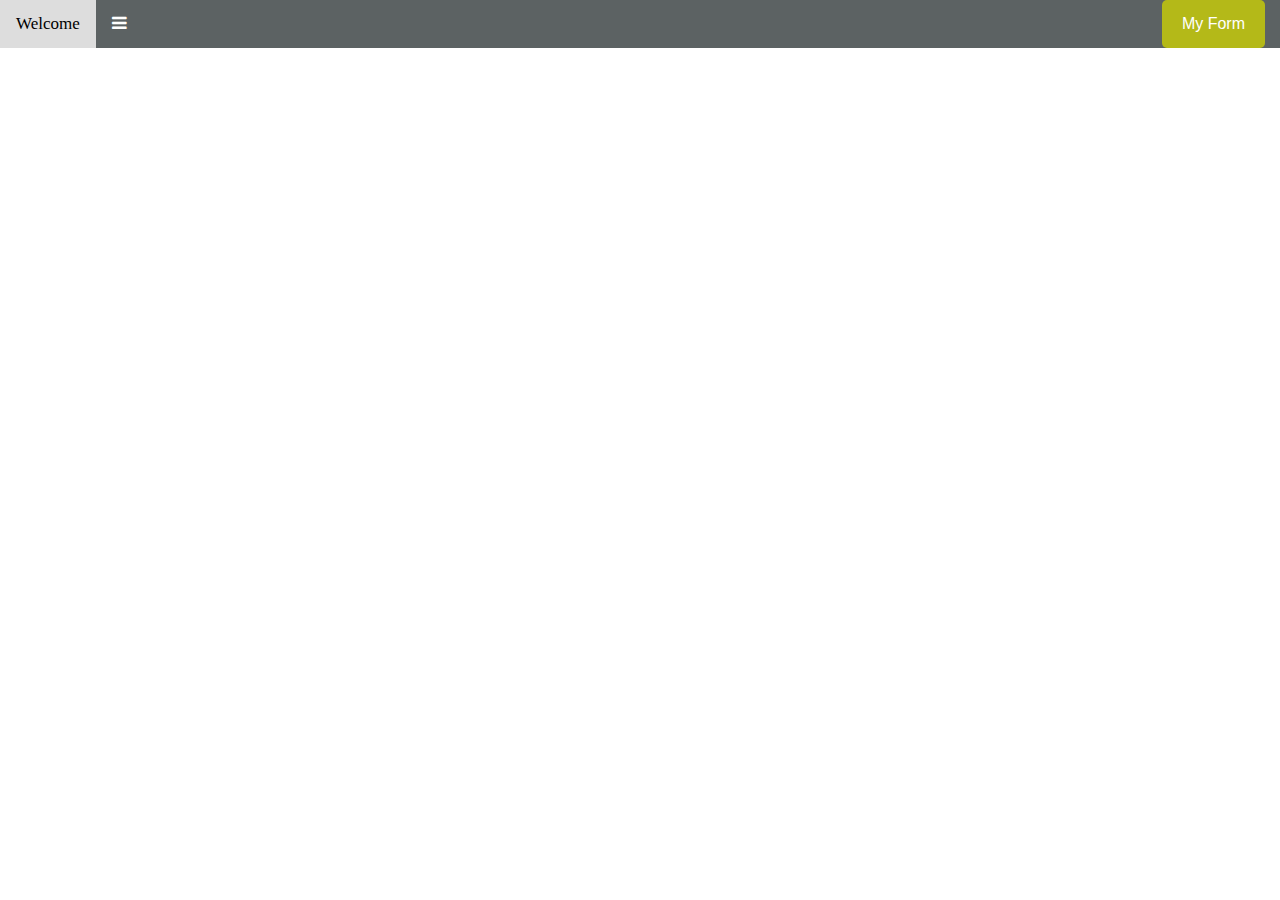
<file: Day-4/index.html>
<!DOCTYPE html>
<html lang="en">

<head>
  <meta name="viewport" content="width=device-width, initial-scale=1">
  <link rel="stylesheet" href="https://cdnjs.cloudflare.com/ajax/libs/font-awesome/4.7.0/css/font-awesome.min.css">
  <link rel="stylesheet" href="index.css">
</head>

<body>

  <div class="container">

    <div class="navbar">

      <a href="" class="active">Welcome</a>

      <div class="button-container">
        <button onclick="showForm()">My Form</button>
      </div>

      <a href="javascript:void(0);" class="icon" onclick="nav_list()">
        <i class="fa fa-bars"></i>
      </a>

      <div id="myLinks" style="display: none;">
        <a href="">Home</a>
        <a href="">Contact</a>
        <a href="">Service</a>
        <a href="">About</a>
      </div>
      
    </div>

    <form id="myForm" class="myform">
      <h3>My Form</h3>

      <label for="fname">First Name:</label>
      <input type="text" id="fname" placeholder="Enter Your First Name"><br>

      <label for="lname">Last Name:</label>
      <input type="text" id="lname" placeholder="Enter Your Last Name"><br>

      <label for="email">Email</label>
      <input type="email" id="email" placeholder="Enter Your Email Adress"><br>

      <label for="contact">Contact No.</label>
      <input type="number" id="contact" placeholder="Enter Your Contact Number"><br>

      <legend>Gender:</legend>
        <label for="male">Male</label>
        <input type="radio" id="male" value="male" checked>
        <label for="female">Female</label>
        <input type="radio" id="female" value="female"><br>
      
      <div class="closebutton">
        <button onclick="closebutton()">Close</button>
      </div>
      
      <input type="submit" value="Submit" class="sb-button">
      
    </form>
  </div>

 <script src="index.js"></script>

</body>

</html>
</file>
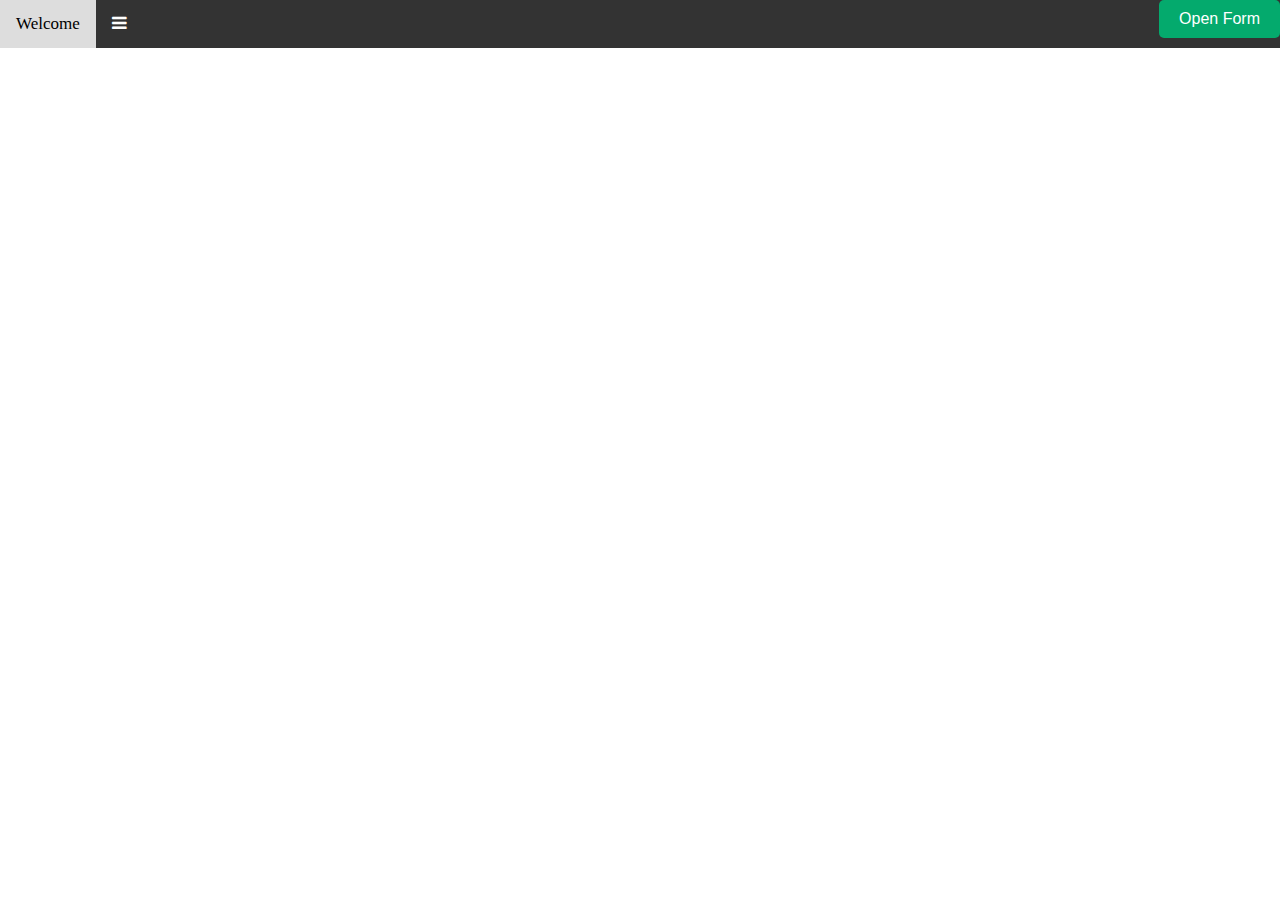
<file: extra/index.html>
<!DOCTYPE html>
<html lang="en">

<head>
  <meta name="viewport" content="width=device-width, initial-scale=1">
  <link rel="stylesheet" href="https://cdnjs.cloudflare.com/ajax/libs/font-awesome/4.7.0/css/font-awesome.min.css">
  <style>
    body {
      margin: 0;
      /* Remove default margin */
    }

    .navbar {
      overflow: hidden;
      background-color: #333;
      position: relative;
    }

    .navbar a {
      color: white;
      padding: 14px 16px;
      text-decoration: none;
      font-size: 17px;
      display: block;
      float: left;
    }

    .navbar .button-container {
      float: right;
      display: block;
      /* Hidden by default */
    }

    .navbar .button-container button {
      background-color: #04AA6D;
      color: white;
      border: none;
      padding: 10px 20px;
      font-size: 16px;
      cursor: pointer;
      border-radius: 5px;
    }

    .navbar a:hover {
      background-color: #ddd;
      color: black;
    }

    .active {
      background-color: #04AA6D;
      color: white;
    }

    .myform {
      display: none;
    }

    /* Media Query for Tablet and Smaller Screens */
    @media screen and (max-width: 900px) {
      .navbar a:not(:first-child) {
        display: block;
      }

      .navbar a.icon {
        float: right;
        display: block;
      }

      .navbar .button-container {
        float: none;
        display: block;
        text-align: center;
      }

      .myform {
        float: none;
        display: block;
      }
    }
  </style>
</head>

<body>

  <div class="container">
    <div class="navbar" id="mynavbar">
      <a href="#home" class="active">Welcome</a>
      <div class="button-container">
        <button onclick="showForm()">Open Form</button>
      </div>
      <a href="javascript:void(0);" class="icon" onclick="myFunction()">
        <i class="fa fa-bars"></i>
      </a>
      <div id="myLinks" style="display: none;">
        <a href="">News</a>
        <a href="">Contact</a>
        <a href="">About</a>
      </div>
      
    </div>

    <form id="myForm" class="myform" style=" padding: 16px;">
      <label for="fname">First Name:</label>
      <input type="text" id="fname" name="fname"><br><br>
      <label for="lname">Last Name:</label>
      <input type="text" id="lname" name="lname"><br><br>
      <input type="submit" value="Submit">
    </form>
  </div>

  <script>
    function myFunction() {
      var x = document.getElementById("myLinks");
      if (x.style.display === "block") {
        x.style.display = "none";
      } else {
        x.style.display = "block";
      }
    }

    function showForm() {
      var form = document.getElementById("myForm");
      if (form.style.display === "block") {
        form.style.display = "none";
      } else {
        form.style.display = "block";
      }
    }
  </script>

</body>

</html>
</file>
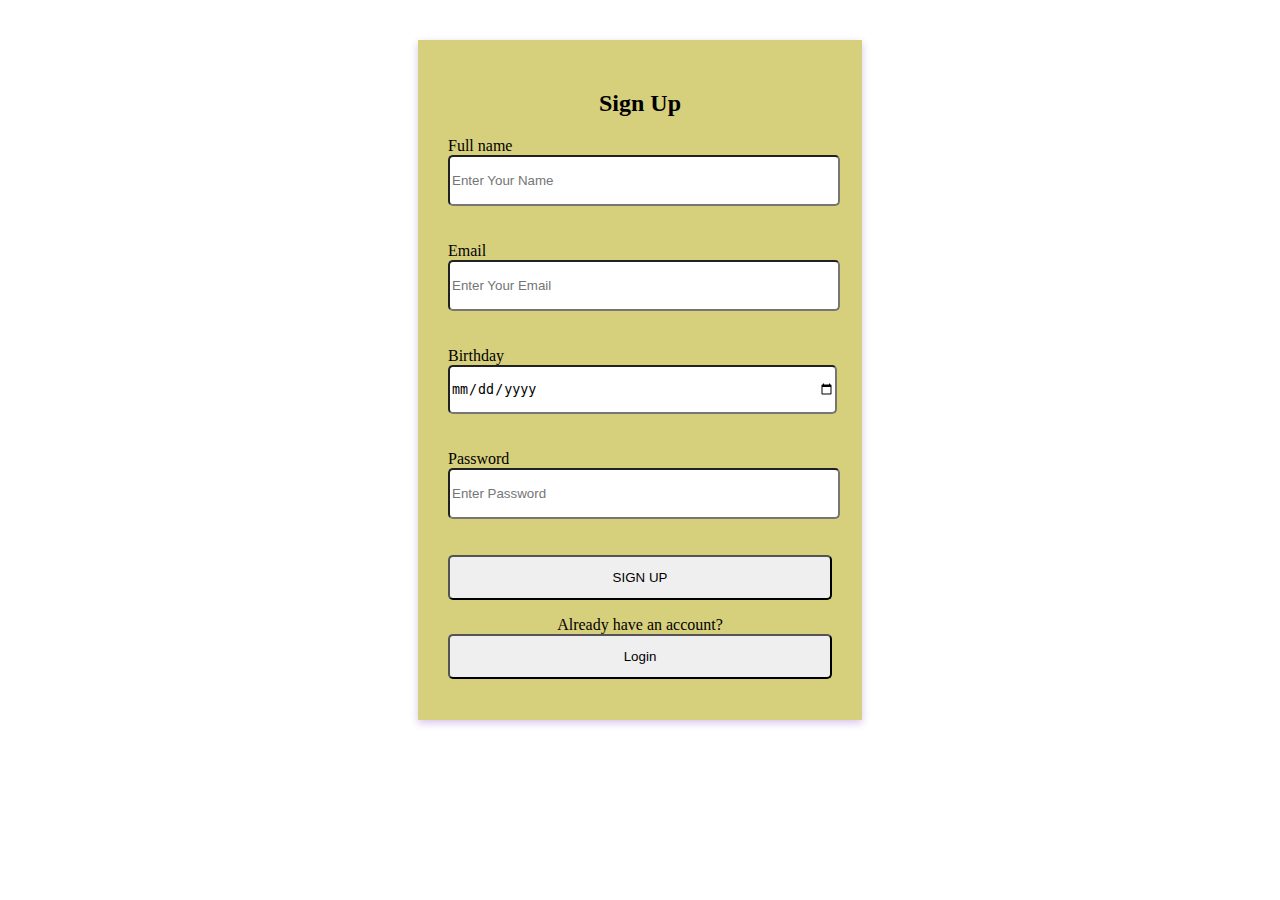
<file: Day-1/SignUp/SignUp.html>
<!DOCTYPE html>
<html lang="en">
<head>
    <meta charset="UTF-8">
    <meta name="viewport" content="width=device-width, initial-scale=1.0">
    <title>Document</title>
    <link rel="stylesheet" href="SignUp.css">
</head>
<body>
    <div class = "container">
        <div class = "signup">
            <form>
                <h2>Sign Up</h2>
                <label>Full name</label>
                <br>
                <input type="name"  placeholder="Enter Your Name " required>
                <br>
                <br><br>
                <label>Email</label>
                <br>
                <input type="Email"  placeholder="Enter Your Email" required>
                <br><br><br>
                <label>Birthday</label>
                <input type="date" name = "birthday">
                <br><br><br>
                <label for="">Password</label>
                <br>
                <input type="Password" placeholder="Enter Password" required>
                <br><br><br>
                <input type="submit"  value = "SIGN UP">

                <p>Already have an account? <input type="submit" value="Login"></p>
                
            </form>
        </div>
    </div>
</body>
</html>
</file>
<file: Day-4/index.css>
body {
  margin: 0;
  /* Remove default margin */
}

.navbar {
  overflow: hidden;
  background-color: #5c6263;
  position: relative;
}

.navbar a {
  color: white;
  padding: 14px 16px;
  text-decoration: none;
  font-size: 17px;
  display: block;
  float: left;
}

.navbar .button-container {
  float: right;
  display: block;
}

.navbar .button-container button {
  background-color: #b4b918;
  color: white;
  border: none;
  padding: 15px 20px;
  font-size: 16px;
  cursor: pointer;
  border-radius: 5px;
  margin-right: 15px;
}


.navbar a:hover {
  background-color: #ddd;
  color: black;
}

.active {
  background-color: #864f02;
  color: white;
}

.myform {
  display: none;
  width: 40%;
  margin: auto;
  padding: 30px;
}


.closebutton button {
  width: 20%;
  height: 20%;
  background-color: coral;
  border: none;
  border-radius: 5px;
}

.sb-button {
  width: 20%;
  height: 20%;
  background-color: coral;
  border: none;
  border-radius: 5px;
}


@media screen and (max-width: 900px) {
  .navbar a:not(:first-child) {
    display: block;
  }

  .navbar a.icon {
    float: right;
    display: block;
  }

  .navbar .button-container {
    float: none;
    display: block;
    text-align: center;
  }


  
  .myform {
    float: none;
    display: block;
    align-items: center;
    width: 10%; 
    margin: auto;
  }
}
</file>
<file: Day-1/SignUp/SignUp.css>
body{
    background-image: url("https://res.cloudinary.com/practicaldev/image/fetch/s--BuPz-p40--/c_imagga_scale,f_auto,fl_progressive,h_420,q_auto,w_1000/https://dev-to-uploads.s3.amazonaws.com/uploads/articles/nphrgz8yfnjylrwfr0yl.png");
    margin: 0;
    padding: 0;
}

form{
    /*border: 2px solid red;*/
    height: 620px;
    width: 30%;
    margin: auto;
    margin-top: 40px;
    padding: 30px;
    box-shadow: rgba(89, 4, 181, 0.24) 0px 3px 8px;
    background-color: rgb(214, 207, 124);
}
input{
    block-size: 30px;
    width: 100%;
    height: 45px;
    border-radius: 5px;
}
h2{
    text-align: center;
}
p{
    text-align: center;
}
</file>
